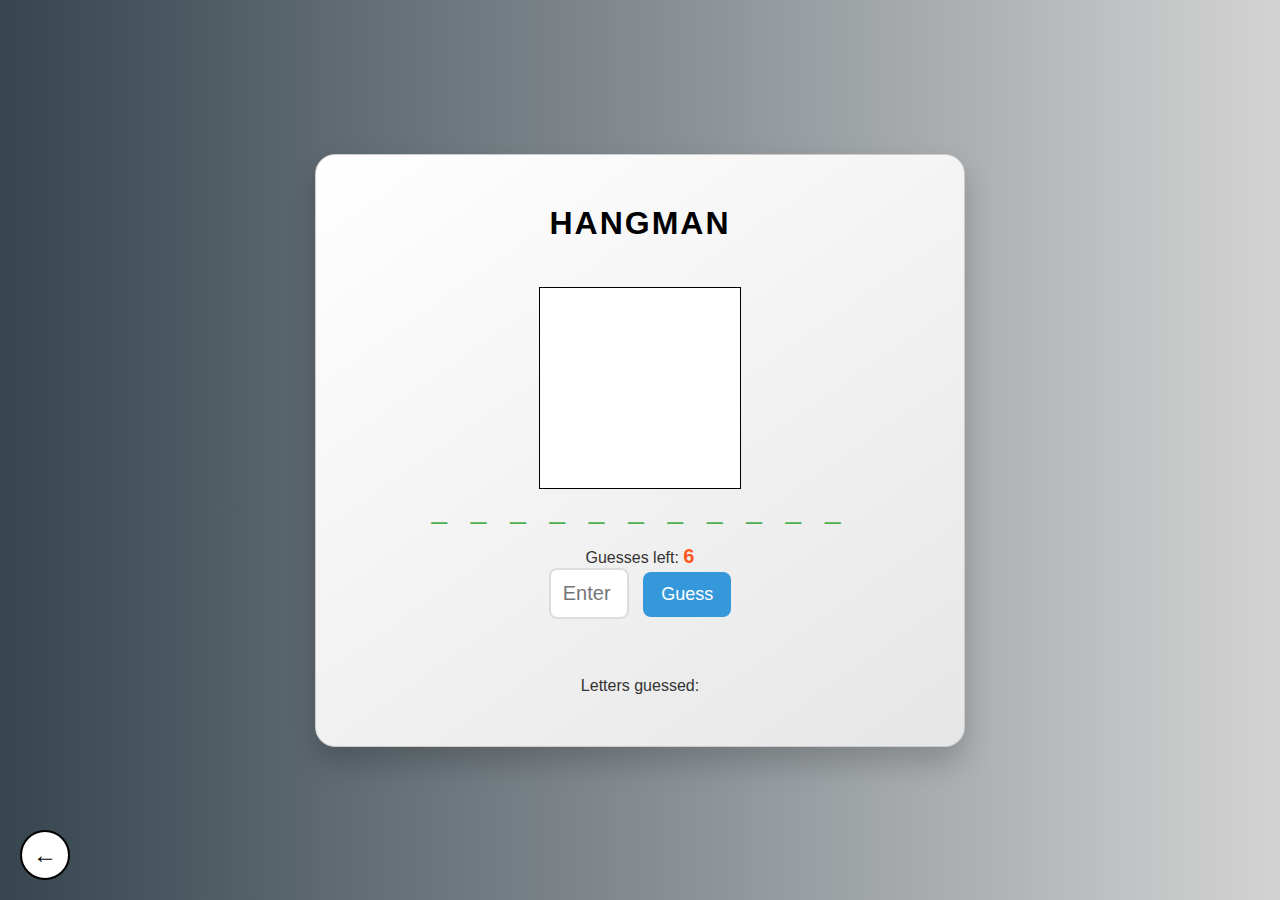
<file: index.html>
<!DOCTYPE html>
<html lang="en">
<head>
    <meta charset="UTF-8">
    <meta name="viewport" content="width=device-width, initial-scale=1.0">
    <title>Hangman Game</title>
    <link rel="stylesheet" href="style.css">
    <style>
        /* Include your existing styles here */
        .back-arrow-container {
            position: fixed; /* Fix position to the viewport */
            bottom: 20px; /* Distance from the bottom */
            left: 20px; /* Distance from the left */
        }

        #back-arrow-button {
            width: 50px; /* Set a width */
            height: 50px; /* Set a height */
            border-radius: 50%; /* Make it circular */
            font-size: 24px; /* Font size */
            color: black; /* Text color */
            background: white; /* White background */
            border: 2px solid black; /* Black border */
            cursor: pointer; /* Pointer cursor */
            transition: background 0.3s; /* Transition effect */
            display: flex; /* Center text */
            justify-content: center; /* Center text horizontally */
            align-items: center; /* Center text vertically */
        }

        #back-arrow-button:hover {
            background: #f0f0f0; /* Light gray on hover */
        }

        /* Styles for the canvas */
        #hangman-canvas {
            border: 1px solid black;
            margin-top: 20px;
            background: white;
        }
    </style>
</head>
<body>
    <div class="game-container">
        <h1>Hangman</h1>
        <canvas id="hangman-canvas" width="200" height="200"></canvas>
        <p id="word-display">_ _ _ _</p>
        <p id="message"></p>
        <p>Guesses left: <span id="guesses-left">6</span></p>
        <input type="text" id="guess-input" maxlength="1" placeholder="Enter a letter">
        <button id="guess-button">Guess</button>
        
        <!-- Centered Play Again Button -->
        <div class="play-again-container">
            <button id="play-again-button" style="display: none;">Play Again</button>
        </div>
        <br>
        <br>

        <p>Letters guessed: <span id="letters-guessed"></span></p>
    </div>

    <!-- Separate container for Back Arrow button -->
    <div class="back-arrow-container">
        <button id="back-arrow-button" onclick="window.location.href='how-to-play.html'">&#8592;</button>
    </div>

    <script src="script.js"></script>
</body>
</html>
</file>
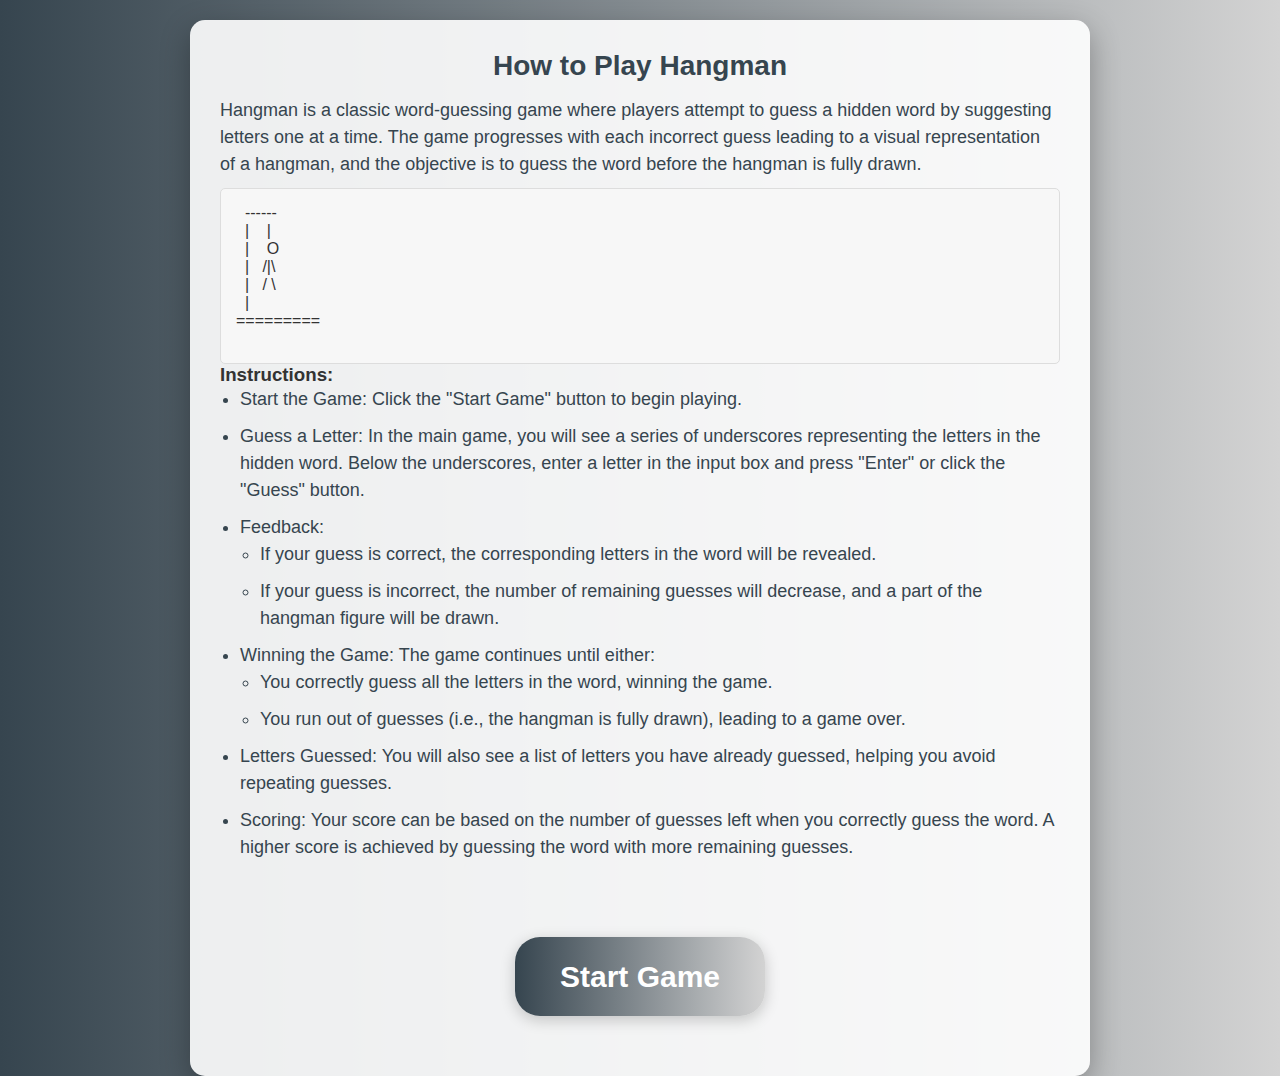
<file: how-to-play.html>
<!DOCTYPE html>
<html lang="en">
<head>
    <meta charset="UTF-8">
    <meta name="viewport" content="width=device-width, initial-scale=1.0">
    <title>How to Play Hangman</title>
    <link rel="stylesheet" href="style.css">
    <style>
        /* Additional styles for the how-to-play section */
        body {
            display: flex;
            justify-content: center;
            align-items: flex-start; /* Allow the content to scroll */
            background: linear-gradient(to right, #36454F, #D3D3D3); /* Updated gradient */
            color: #333; /* Adjusted text color for better contrast */
            font-family: 'Segoe UI', Tahoma, Geneva, Verdana, sans-serif;
            overflow-y: auto; /* Allow vertical scrolling */
            min-height: 100vh; /* Ensure the body takes at least full viewport height */
        }

        .how-to-play {
            background: rgba(255, 255, 255, 0.9);
            padding: 30px;  
            border-radius: 15px; 
            box-shadow: 0 10px 30px rgba(0, 0, 0, 0.3); 
            text-align: left;
            width: 95%; /* Increased to make it wider */
            max-width: 900px; /* Increased max-width for the box */
            margin: 20px; /* Add some margin for spacing */
        }

        .how-to-play h2 {
            margin-bottom: 15px; 
            color: #36454F; /* Changed heading color for contrast */
            font-size: 28px; 
            text-align: center; 
        }

        .how-to-play p,
        .how-to-play li {
            font-size: 18px; 
            line-height: 1.5; 
            margin-bottom: 10px; 
            color: #36454F; /* Updated text color to match theme */
        }

        .how-to-play pre {
            background: #f7f7f7;
            padding: 15px; 
            border: 1px solid #ddd;
            overflow-x: auto;
            white-space: pre-wrap; 
            border-radius: 5px; 
        }

        .how-to-play ul {
            padding-left: 20px; 
        }

        .how-to-play button {
            background: linear-gradient(to right, #36454F, #D3D3D3); /* Gradient matching the background */
            color: white;
            border: none;
            border-radius: 25px; /* Rounded corners */
            padding: 22.5px 45px; /* Increased padding for 1.5x size */
            cursor: pointer;
            font-size: 30px; /* Increased font size to 1.5x */
            transition: all 0.3s ease;
            display: block; 
            font-weight: bold;
            margin: 30px auto; /* Center the button and add space from above */
            box-shadow: 0px 4px 15px rgba(0, 0, 0, 0.2);
        }

        .how-to-play button:hover {
            background: linear-gradient(to right, #D3D3D3, #36454F); /* Inverse gradient on hover */
            transform: scale(1.05); /* Slightly enlarge on hover */
        }

        .how-to-play button:active {
            transform: scale(0.95); /* Slightly shrink on click */
            box-shadow: 0px 2px 10px rgba(0, 0, 0, 0.2);
        }
    </style>
</head>
<body>
    <div class="how-to-play">
        <h2>How to Play Hangman</h2>
        <p>Hangman is a classic word-guessing game where players attempt to guess a hidden word by suggesting letters one at a time. The game progresses with each incorrect guess leading to a visual representation of a hangman, and the objective is to guess the word before the hangman is fully drawn.</p>
        <pre>
  ------
  |    |
  |    O
  |   /|\
  |   / \
  |
=========
        </pre>
        <h3>Instructions:</h3>
        <ul>
            <li>Start the Game: Click the "Start Game" button to begin playing.</li>
            <li>Guess a Letter: In the main game, you will see a series of underscores representing the letters in the hidden word. Below the underscores, enter a letter in the input box and press "Enter" or click the "Guess" button.</li>
            <li>Feedback:
                <ul>
                    <li>If your guess is correct, the corresponding letters in the word will be revealed.</li>
                    <li>If your guess is incorrect, the number of remaining guesses will decrease, and a part of the hangman figure will be drawn.</li>
                </ul>
            </li>
            <li>Winning the Game: The game continues until either:
                <ul>
                    <li>You correctly guess all the letters in the word, winning the game.</li>
                    <li>You run out of guesses (i.e., the hangman is fully drawn), leading to a game over.</li>
                </ul>
            </li>
            <li>Letters Guessed: You will also see a list of letters you have already guessed, helping you avoid repeating guesses.</li>
            <li>Scoring: Your score can be based on the number of guesses left when you correctly guess the word. A higher score is achieved by guessing the word with more remaining guesses.</li>
        </ul>
        <br>
        <br>

        <form id="start-form">
            <button type="submit">Start Game</button>
        </form>
    </div>

    <script>
        document.getElementById("start-form").addEventListener("submit", function(event) {
            event.preventDefault(); // Prevent the default form submission
            // Redirect to the main game page (index.html)
            window.location.href = "index.html";
        });
    </script>
</body>
</html>
</file>
<file: style.css>
/* Reset default margin, padding, and set a global font */
* {
    box-sizing: border-box;
    margin: 0;
    padding: 0;
    font-family: 'Segoe UI', Tahoma, Geneva, Verdana, sans-serif;
}

/* Background for the entire page */
body {
    display: flex;
    justify-content: center;
    align-items: center;
    height: 100vh;
    background: linear-gradient(to right, #36454F, #D3D3D3);
    color: #333;
}

/* Container for the game */
.game-container {
    background: linear-gradient(145deg, #ffffff, #e6e6e6);
    padding: 50px;
    border-radius: 20px;
    box-shadow: 0 15px 30px rgba(0, 0, 0, 0.2);
    text-align: center;
    width: 650px; /* Increased width to 750px */
    max-width: 90vw;
    animation: fadeIn 1.5s ease-in-out;
    border: 1px solid #ccc;
    position: relative;
}

/* Responsive adjustments */
@media (max-width: 600px) {
    .game-container {
        width: 90%; /* Ensure it takes up most of the screen on small devices */
        padding: 30px;
    }
    
    h1 {
        font-size: 24px;
    }

    #guess-input {
        width: 60px;
        font-size: 16px;
    }

    #guess-button {
        font-size: 16px;
        padding: 10px 15px;
    }

    #word-display {
        font-size: 22px;
    }
}


/* Title styling */
h1 {
    font-size: 32px;
    color: #333;
    margin-bottom: 25px;
    text-transform: uppercase;
    letter-spacing: 2px;
    color: #000000;
    font-weight: bold;
}

/* Guessed word display */
#word-display {
    font-size: 28px;
    letter-spacing: 8px;
    color: #4CAF50;
    margin-bottom: 20px;
}

/* Feedback message styling */
#message {
    color: #e74c3c;
    font-weight: bold;
    margin: 20px 0;
    font-size: 18px;
    transition: color 0.5s ease;
}

/* Guesses remaining display */
#guesses-left {
    font-size: 20px;
    color: #FF5722;
    margin-top: 15px;
    font-weight: bold;
}

/* Input styling */
#guess-input {
    padding: 12px;
    font-size: 20px;
    border: 2px solid #ddd;
    border-radius: 8px;
    width: 80px;
    text-align: center;
    margin-right: 10px;
    transition: border-color 0.3s, background-color 0.3s;
}

#guess-input:focus {
    border-color: #4CAF50;
    background-color: #f0f8ff;
    outline: none;
}

/* Button styling with effects */
#guess-button {
    padding: 12px 18px;
    font-size: 18px;
    color: #ffffff;
    background-color: #3498db;
    border: none;
    border-radius: 8px;
    cursor: pointer;
    transition: background-color 0.3s, transform 0.2s;
}

#guess-button:hover {
    background-color: #2980b9;
    transform: translateY(-3px);
}

/* Display of letters guessed */
#letters-guessed {
    color: #666;
    font-size: 18px;
    margin-top: 20px;
    text-transform: uppercase;
    letter-spacing: 1px;
}

/* Animation for fade-in effect */
@keyframes fadeIn {
    from {
        opacity: 0;
        transform: translateY(10px);
    }
    to {
        opacity: 1;
        transform: translateY(0);
    }
}

/* Responsive adjustments */
@media (max-width: 600px) {
    .game-container {
        width: 90%;
        padding: 30px;
    }
    
    h1 {
        font-size: 24px;
    }

    #guess-input {
        width: 60px;
        font-size: 16px;
    }

    #guess-button {
        font-size: 16px;
        padding: 10px 15px;
    }

    #word-display {
        font-size: 22px;
    }
}
.play-again-container {
    display: flex;
    justify-content: center; /* Center the button */
    margin-top: 20px; /* Space above the Play Again button */
}

#play-again-button {
    background-color: #4CAF50; /* Green */
    color: white;
    border: none;
    border-radius: 8px;
    padding: 12px 18px; /* Match padding with the guess button */
    cursor: pointer;
    font-size: 18px;
    transition: background-color 0.3s;
}

#play-again-button:hover {
    background-color: #45a049; /* Darker green */
}

.how-to-play-container {
    margin-top: 20px; /* Space above the link */
}

.back-arrow-container {
    display: flex;
    justify-content: center; /* Center the button */
    margin-top: 30px; /* Space above the button */
}

.back-arrow-container {
    display: flex;
    justify-content: center; /* Center the button */
    margin-top: 30px; /* Space above the button */
}

.back-arrow-container {
    position: fixed; /* Fix position to the viewport */
    bottom: 20px; /* Distance from the bottom */
    left: 20px; /* Distance from the left */
}

#back-arrow-button {
    width: 50px; /* Set a width */
    height: 50px; /* Set a height */
    border-radius: 50%; /* Make it circular */
    font-size: 24px; /* Font size */
    color: black; /* Text color */
    background: white; /* White background */
    border: 2px solid black; /* Black border */
    cursor: pointer; /* Pointer cursor */
    transition: background 0.3s; /* Transition effect */
    display: flex; /* Center text */
    justify-content: center; /* Center text horizontally */
    align-items: center; /* Center text vertically */
}

#back-arrow-button:hover {
    background: #f0f0f0; /* Light gray on hover */
}
</file>
